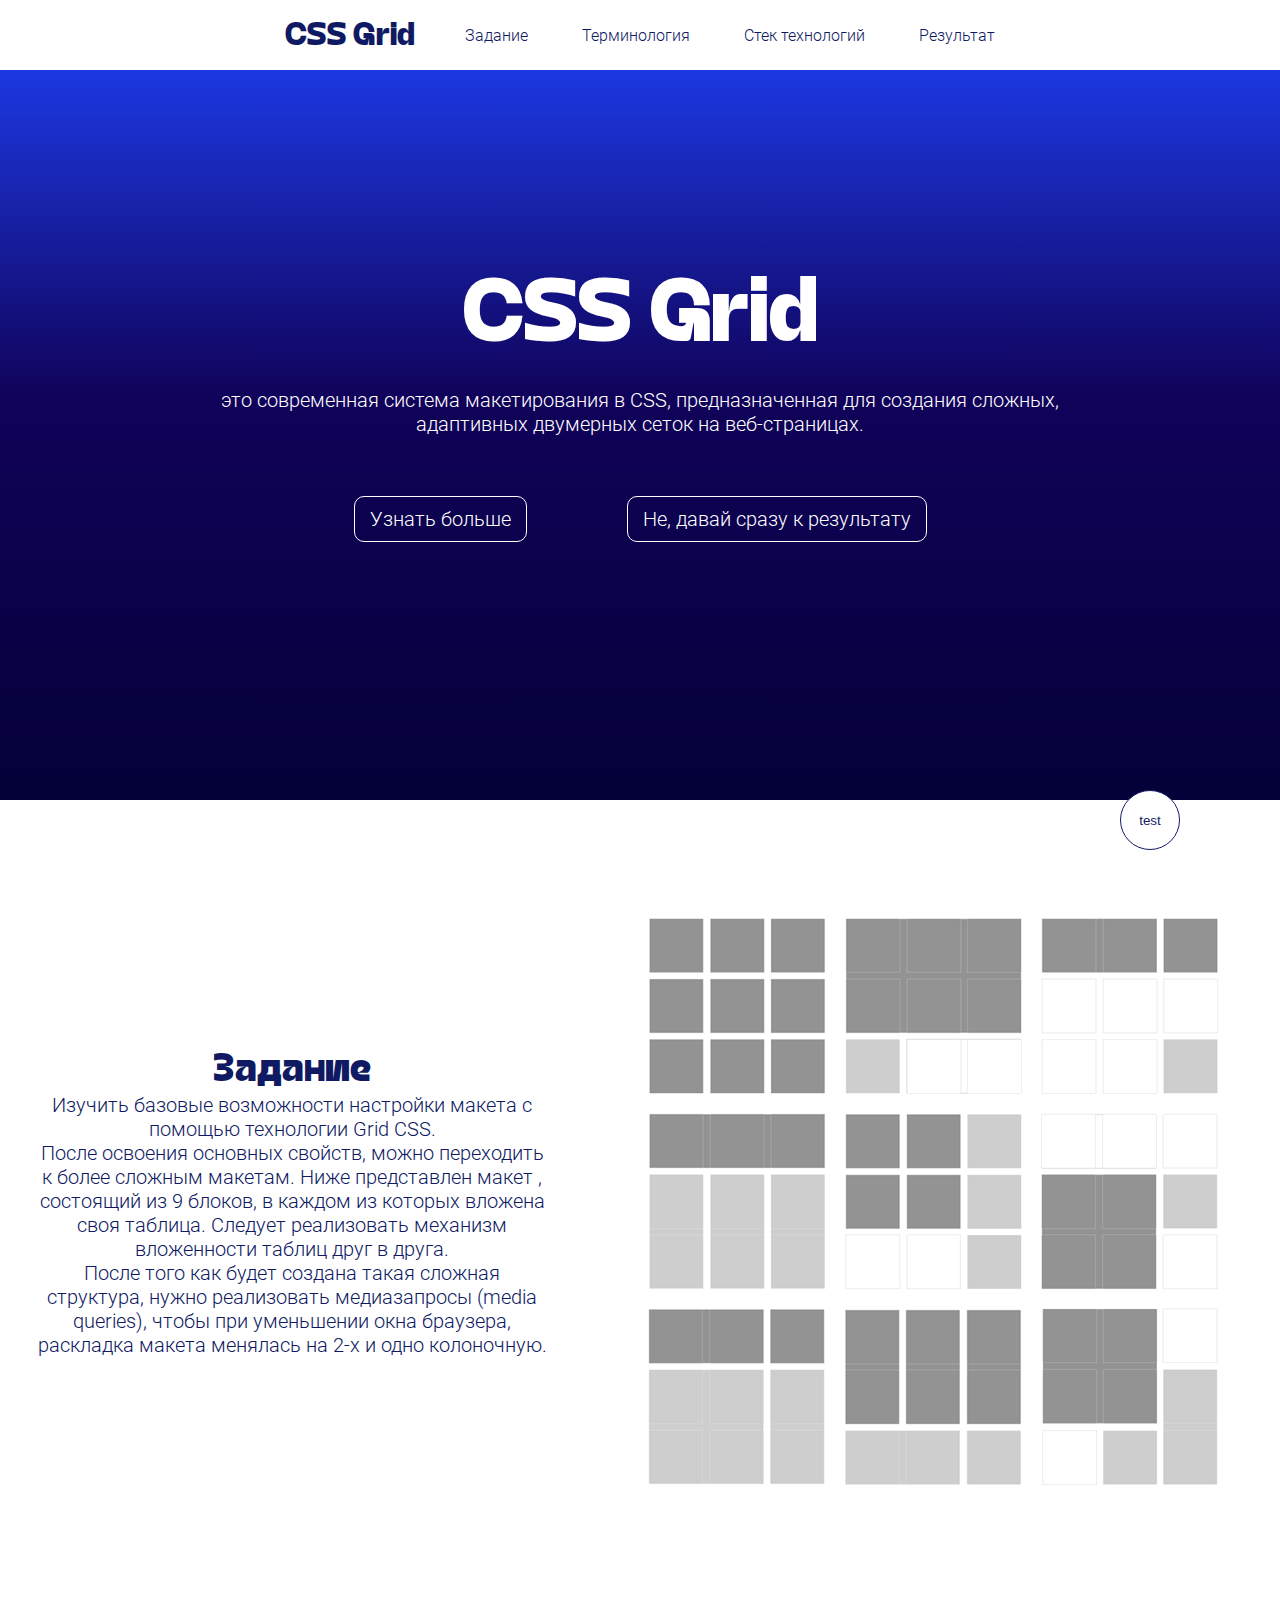
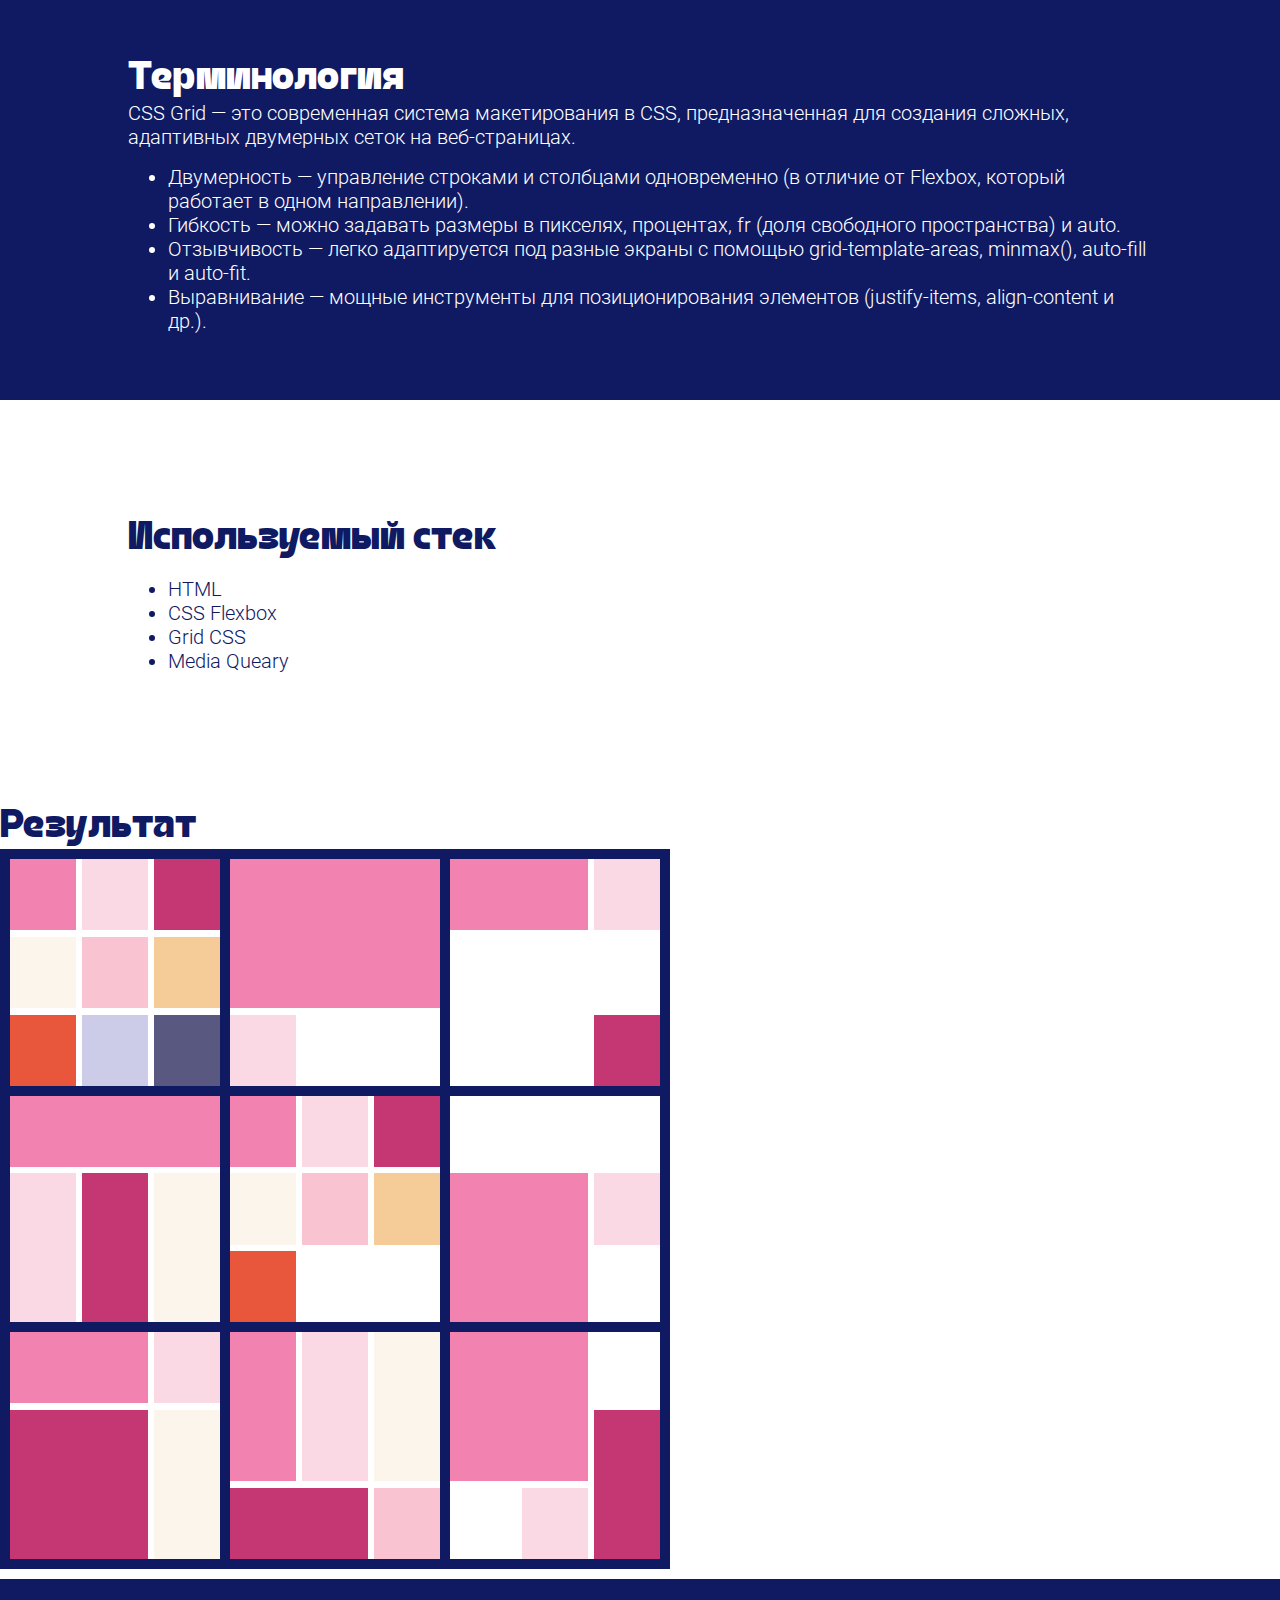
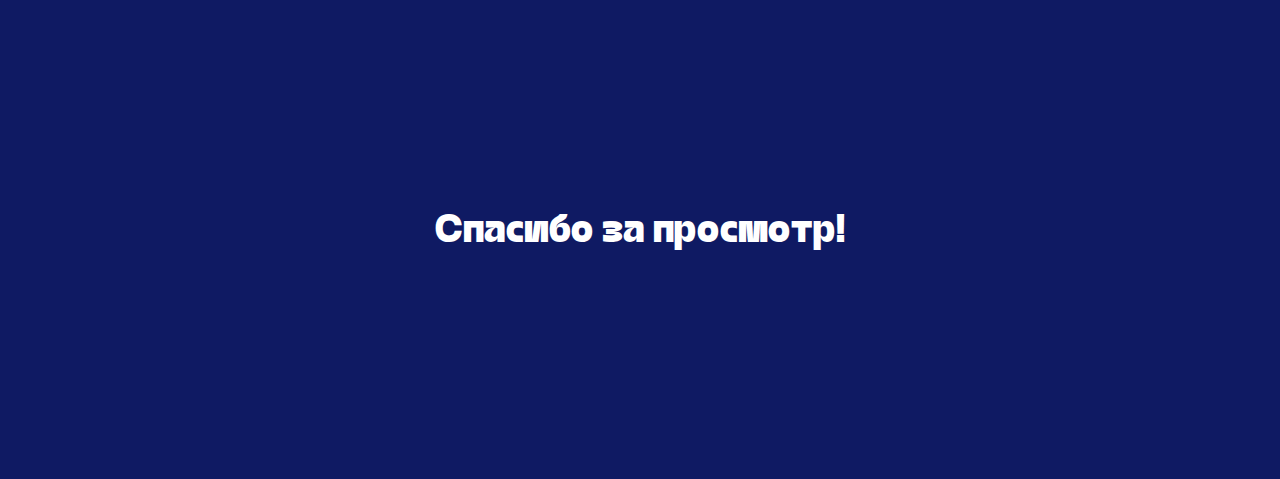
<file: index.html>
<!DOCTYPE html>
<html>
    <head>
        <meta charset="utf-8"/>
        <title>Grid CSS</title>
        <link rel="stylesheet" href="styles/header.css"/>
        <link rel="stylesheet" href="styles/fonts.css"/>
        <link rel="stylesheet" href="styles/button.css"/>
        <link rel="stylesheet" href="styles/main.css"/>
        <link rel="stylesheet" href="styles/footer.css"/>
        <link rel="stylesheet" href="styles/result.css"/>
    </head>
    <body>
        <header class="header">
            <h1>CSS Grid</h1>
            <nav>
                <a href="#task">Задание</a>
                <a href="#theory">Терминология</a>
                <a href="#technology">Стек технологий</a>
                <a href="#result">Результат</a>
            </nav>
        </header>
        <main class="main">
            <section class="hello_image">
                <div>
                    <h1>CSS Grid</h1>
                    <h5>это современная система макетирования в CSS, предназначенная для создания сложных, адаптивных двумерных сеток на веб-страницах.</h5>
                   
                </div>
                <div class="buttons">
                    <button class="primary">Узнать больше</button>
                    <button class="primary">Не, давай сразу к результату</button>
                </div>
            </section>
            <section  id="task" class="task">
                <div class="text">
                <h1>Задание</h1>
                <p>Изучить базовые возможности настройки макета с помощью технологии Grid CSS.</p>
                <p>После освоения основных свойств, можно переходить к более сложным макетам. Ниже представлен макет , состоящий из 9 блоков, в каждом из которых вложена своя таблица. Следует реализовать механизм вложенности таблиц друг в друга.</p>
                <p>После того как будет создана такая сложная структура, нужно реализовать медиазапросы (media queries), чтобы при уменьшении окна браузера, раскладка макета менялась на 2-х и одно колоночную.</p>
                </div>
                
                <img src="pngreadme/image-1.png" alt="Макет работы"/>
            </section>
            <section id="theory" class="theory">
                <div>
                    <h1>Терминология</h1>
                    <p>CSS Grid — это современная система макетирования в CSS, предназначенная для создания сложных, адаптивных двумерных сеток на веб-страницах.</p>
                    <ul>
                        <li>Двумерность — управление строками и столбцами одновременно (в отличие от Flexbox, который работает в одном направлении).</li>
                        <li>Гибкость — можно задавать размеры в пикселях, процентах, fr (доля свободного пространства) и auto.</li>
                        <li>Отзывчивость — легко адаптируется под разные экраны с помощью grid-template-areas, minmax(), auto-fill и auto-fit.</li>
                        <li>Выравнивание — мощные инструменты для позиционирования элементов (justify-items, align-content и др.).</li>
                    </ul>
                </div>    
            </section>
            <section id="technology" class="technology">
                <div>
                    <h1>Используемый стек</h1>
                    <ul>
                        <li>HTML</li>
                        <li>CSS Flexbox</li>
                        <li>Grid CSS</li>
                        <li>Media Queary</li>
                    </ul>
                </div>   
            </section>
            <section id="result" class="result">
                <h1>Результат</h1>
                <div class="container">
                    <div class="child_1">
                        <div class="d1"></div>
                        <div class="d2"></div>
                        <div class="d3"></div>
                        <div class="d4"></div>
                        <div class="d5"></div>
                        <div class="d6"></div>
                        <div class="d7"></div>
                        <div class="d8"></div>
                        <div class="d9"></div>
                    </div>
                    <div class="child_2">
                        <div class="d1"></div>
                        <div class="d2"></div>
                    </div>
                    <div class="child_3">
                        <div class="d1"></div>
                        <div class="d2"></div>
                        <div class="d3"></div>
                    </div>
                    <div class="child_4">
                        <div class="d1"></div>
                        <div class="d2"></div>
                        <div class="d3"></div>
                        <div class="d4"></div>
                    </div>
                    <div class="child_5">
                        <div class="d1"></div>
                        <div class="d2"></div>
                        <div class="d3"></div>
                        <div class="d4"></div>
                        <div class="d5"></div>
                        <div class="d6"></div>
                        <div class="d7"></div>
         
                    </div>
                    <div class="child_6">
                        <div class="d1"></div>
                        <div class="d2"></div>
                    </div>
                    <div class="child_7">
                        <div class="d1"></div>
                        <div class="d2"></div>
                        <div class="d3"></div>
                        <div class="d4"></div>
                    </div>
                    <div class="child_8">
                        <div class="d1"></div>
                        <div class="d2"></div>
                        <div class="d3"></div>
                        <div class="d4"></div>
                        <div class="d5"></div>
                    </div>
                    <div class="child_9">
                        <div class="d1"></div>
                        <div class="d2"></div>
                        <div class="d3"></div>
                    </div>
                </div>
            </div>
            </section>
            <footer class="footer">
                <div>
                    <h1>Спасибо за просмотр!</h1>
                </div>
                <button class="button_icon">test</button>
            </footer>
        </main>
    </body>
</html>
</file>
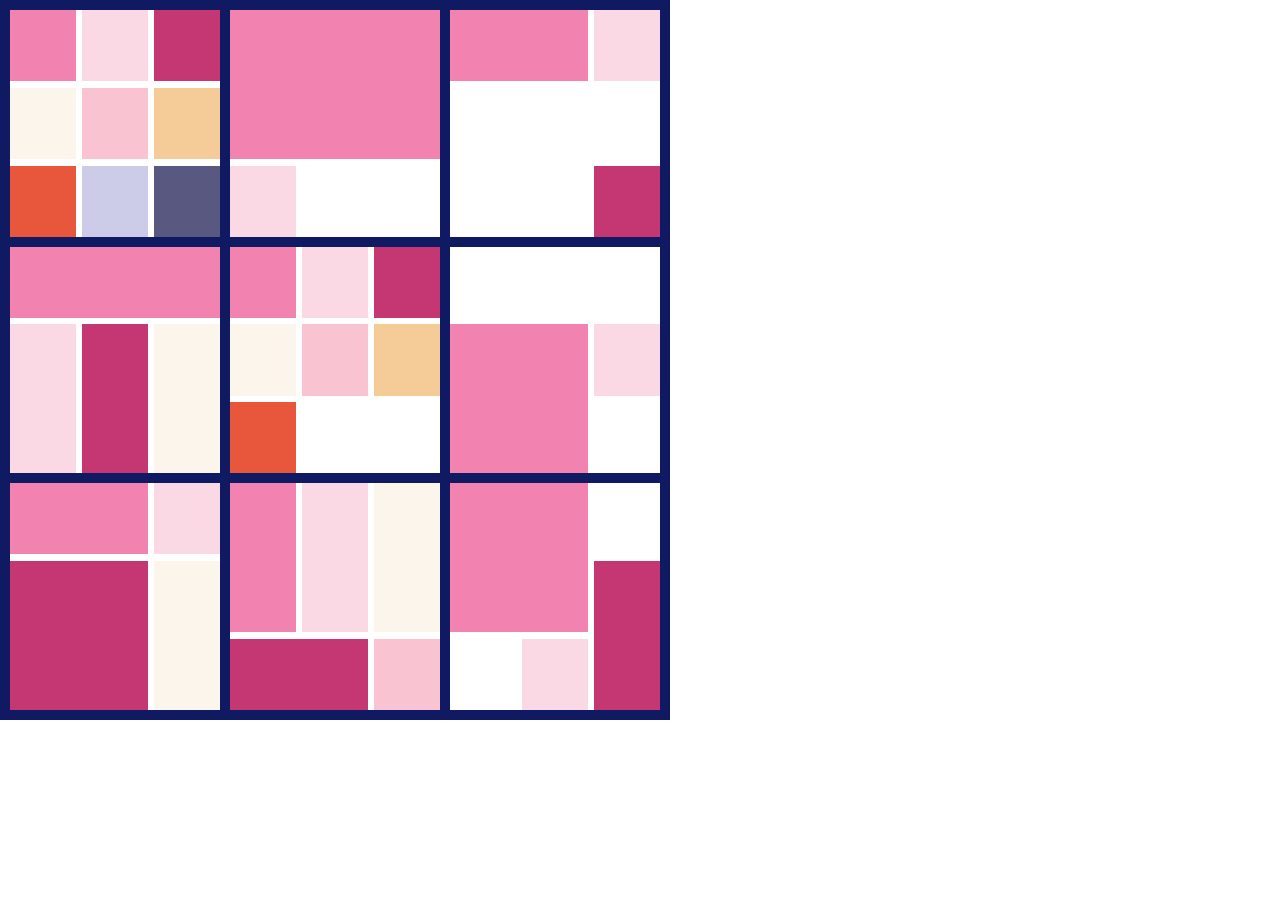
<file: task.html>
<!DOCTYPE html>
<html>
    <head>
        <meta charset="utf-8"/>
       <title>Grid-result</title> 
       <link rel="stylesheet" href="styles/result.css"/>
       <link rel="stylesheet" href="styles/main.css"/>
    </head>
    <body>
        <div class="container">
            <div class="child_1">
                <div class="d1"></div>
                <div class="d2"></div>
                <div class="d3"></div>
                <div class="d4"></div>
                <div class="d5"></div>
                <div class="d6"></div>
                <div class="d7"></div>
                <div class="d8"></div>
                <div class="d9"></div>
            </div>
            <div class="child_2">
                <div class="d1"></div>
                <div class="d2"></div>
            </div>
            <div class="child_3">
                <div class="d1"></div>
                <div class="d2"></div>
                <div class="d3"></div>
            </div>
            <div class="child_4">
                <div class="d1"></div>
                <div class="d2"></div>
                <div class="d3"></div>
                <div class="d4"></div>
            </div>
            <div class="child_5">
                <div class="d1"></div>
                <div class="d2"></div>
                <div class="d3"></div>
                <div class="d4"></div>
                <div class="d5"></div>
                <div class="d6"></div>
                <div class="d7"></div>
 
            </div>
            <div class="child_6">
                <div class="d1"></div>
                <div class="d2"></div>
            </div>
            <div class="child_7">
                <div class="d1"></div>
                <div class="d2"></div>
                <div class="d3"></div>
                <div class="d4"></div>
            </div>
            <div class="child_8">
                <div class="d1"></div>
                <div class="d2"></div>
                <div class="d3"></div>
                <div class="d4"></div>
                <div class="d5"></div>
            </div>
            <div class="child_9">
                <div class="d1"></div>
                <div class="d2"></div>
                <div class="d3"></div>
            </div>
        </div>
    </body>
</html>
</file>
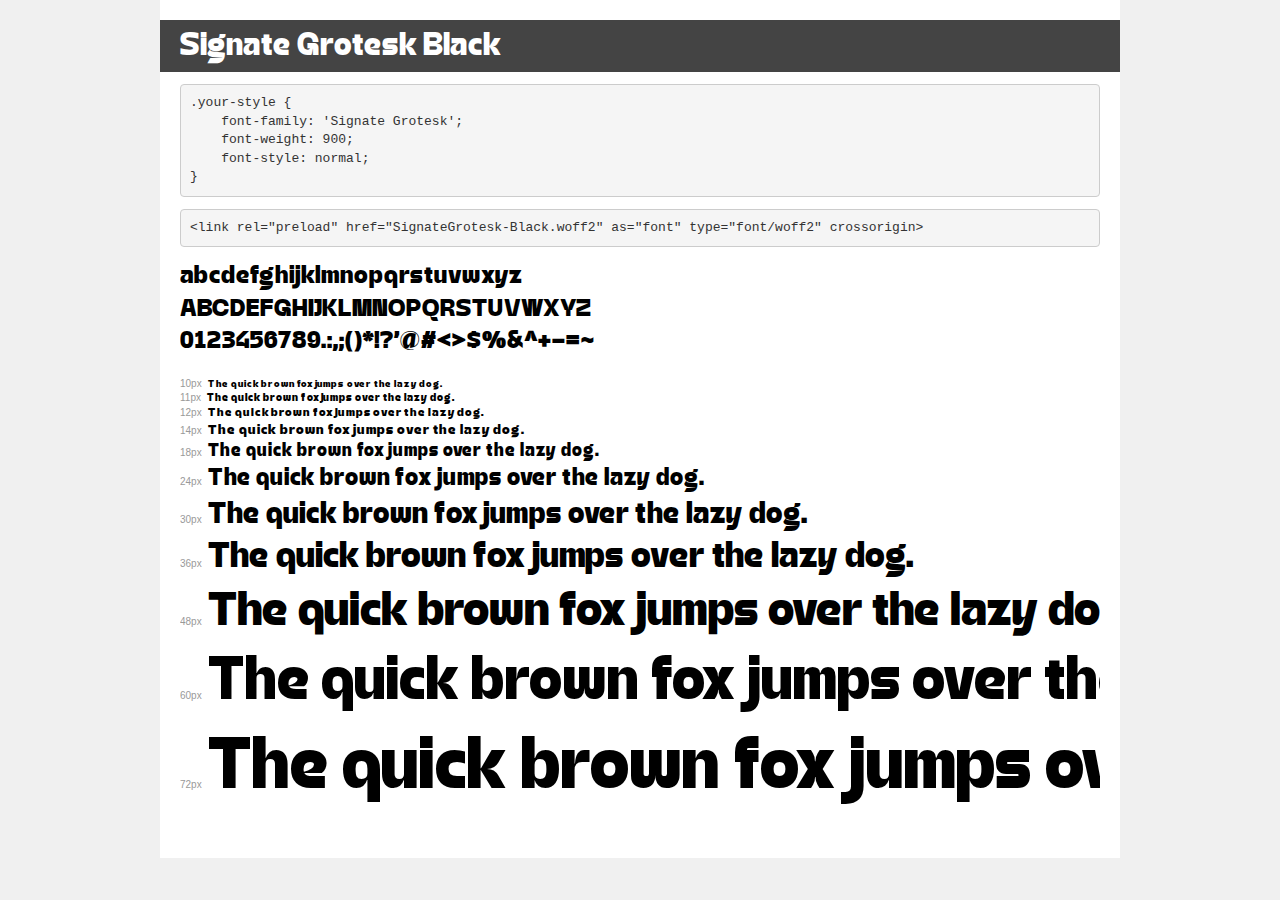
<file: fonts/grotesk/demo.html>
<!DOCTYPE html>
<html lang="en">
<head>
    <meta charset="utf-8">
    <meta http-equiv="X-UA-Compatible" content="IE=edge">
    <meta name="viewport" content="width=device-width, initial-scale=1">
    <meta name="robots" content="noindex, noarchive">
    <meta name="format-detection" content="telephone=no">
    <title>Transfonter demo</title>
    <link href="stylesheet.css" rel="stylesheet">
    <style>
        /*
        http://meyerweb.com/eric/tools/css/reset/
        v2.0 | 20110126
        License: none (public domain)
        */
        html, body, div, span, applet, object, iframe,
        h1, h2, h3, h4, h5, h6, p, blockquote, pre,
        a, abbr, acronym, address, big, cite, code,
        del, dfn, em, img, ins, kbd, q, s, samp,
        small, strike, strong, sub, sup, tt, var,
        b, u, i, center,
        dl, dt, dd, ol, ul, li,
        fieldset, form, label, legend,
        table, caption, tbody, tfoot, thead, tr, th, td,
        article, aside, canvas, details, embed,
        figure, figcaption, footer, header, hgroup,
        menu, nav, output, ruby, section, summary,
        time, mark, audio, video {
            margin: 0;
            padding: 0;
            border: 0;
            font-size: 100%;
            font: inherit;
            vertical-align: baseline;
        }
        /* HTML5 display-role reset for older browsers */
        article, aside, details, figcaption, figure,
        footer, header, hgroup, menu, nav, section {
            display: block;
        }
        body {
            line-height: 1;
        }
        ol, ul {
            list-style: none;
        }
        blockquote, q {
            quotes: none;
        }
        blockquote:before, blockquote:after,
        q:before, q:after {
            content: '';
            content: none;
        }
        table {
            border-collapse: collapse;
            border-spacing: 0;
        }
        /* demo styles */
        body {
            background: #f0f0f0;
            color: #000;
        }
        .page {
            background: #fff;
            width: 920px;
            margin: 0 auto;
            padding: 20px 20px 0 20px;
            overflow: hidden;
        }
        .font-container {
            overflow-x: auto;
            overflow-y: hidden;
            margin-bottom: 40px;
            line-height: 1.3;
            white-space: nowrap;
            padding-bottom: 5px;
        }
        h1 {
            position: relative;
            background: #444;
            font-size: 32px;
            color: #fff;
            padding: 10px 20px;
            margin: 0 -20px 12px -20px;
        }
        .letters {
            font-size: 25px;
            margin-bottom: 20px;
        }
        .s10:before {
            content: '10px';
        }
        .s11:before {
            content: '11px';
        }
        .s12:before {
            content: '12px';
        }
        .s14:before {
            content: '14px';
        }
        .s18:before {
            content: '18px';
        }
        .s24:before {
            content: '24px';
        }
        .s30:before {
            content: '30px';
        }
        .s36:before {
            content: '36px';
        }
        .s48:before {
            content: '48px';
        }
        .s60:before {
            content: '60px';
        }
        .s72:before {
            content: '72px';
        }
        .s10:before, .s11:before, .s12:before, .s14:before,
        .s18:before, .s24:before, .s30:before, .s36:before,
        .s48:before, .s60:before, .s72:before {
            font-family: Arial, sans-serif;
            font-size: 10px;
            font-weight: normal;
            font-style: normal;
            color: #999;
            padding-right: 6px;
        }
        pre {
            display: block;
            padding: 9px;
            margin: 0 0 12px;
            font-family: Monaco, Menlo, Consolas, "Courier New", monospace;
            font-size: 13px;
            line-height: 1.428571429;
            color: #333;
            font-weight: normal;
            font-style: normal;
            background-color: #f5f5f5;
            border: 1px solid #ccc;
            overflow-x: auto;
            border-radius: 4px;
        }
        /* responsive */
        @media (max-width: 959px) {
            .page {
                width: auto;
                margin: 0;
            }
        }
    </style>
</head>
<body>
<div class="page">
    <div class="demo">
        <h1 style="font-family: 'Signate Grotesk'; font-weight: 900; font-style: normal;">Signate Grotesk Black</h1>
        <pre title="Usage">.your-style {
    font-family: 'Signate Grotesk';
    font-weight: 900;
    font-style: normal;
}</pre>
        <pre title="Preload (optional)">
&lt;link rel=&quot;preload&quot; href=&quot;SignateGrotesk-Black.woff2&quot; as=&quot;font&quot; type=&quot;font/woff2&quot; crossorigin&gt;</pre>
        <div class="font-container" style="font-family: 'Signate Grotesk'; font-weight: 900; font-style: normal;">
            <p class="letters">
                abcdefghijklmnopqrstuvwxyz<br>
ABCDEFGHIJKLMNOPQRSTUVWXYZ<br>
                0123456789.:,;()*!?'@#&lt;&gt;$%&^+-=~
            </p>
            <p class="s10" style="font-size: 10px;">The quick brown fox jumps over the lazy dog.</p>
            <p class="s11" style="font-size: 11px;">The quick brown fox jumps over the lazy dog.</p>
            <p class="s12" style="font-size: 12px;">The quick brown fox jumps over the lazy dog.</p>
            <p class="s14" style="font-size: 14px;">The quick brown fox jumps over the lazy dog.</p>
            <p class="s18" style="font-size: 18px;">The quick brown fox jumps over the lazy dog.</p>
            <p class="s24" style="font-size: 24px;">The quick brown fox jumps over the lazy dog.</p>
            <p class="s30" style="font-size: 30px;">The quick brown fox jumps over the lazy dog.</p>
            <p class="s36" style="font-size: 36px;">The quick brown fox jumps over the lazy dog.</p>
            <p class="s48" style="font-size: 48px;">The quick brown fox jumps over the lazy dog.</p>
            <p class="s60" style="font-size: 60px;">The quick brown fox jumps over the lazy dog.</p>
            <p class="s72" style="font-size: 72px;">The quick brown fox jumps over the lazy dog.</p>
        </div>
    </div>

</div>
</body>
</html>
</file>
<file: styles/header.css>
body{
    margin:0;
}
.header h1{
    margin: 0;
    margin-right:50px;
    cursor: pointer;
    font-weight: 500;
    font-family: 'Grotesk';
    color: var(--main-color);;
}
.header{
    display:flex;
    align-items: center;
    justify-content: center;
    background: #ffffff;
    height:70px;
    width: 100%;
    position:fixed;
}

.header nav a{
    font-family: 'RobotoL';
    margin-right:50px;
    text-decoration: none;
    color: var(--main-color);
    
}

.header nav a:last-child{
    margin-right:0px;
}

.header nav a:focus{
    color:#0255b5ff;
}
</file>
<file: styles/fonts.css>
@font-face {
    font-family: 'Grotesk';
    src: url('../fonts/grotesk/SignateGrotesk-Black.ttf');
}

@font-face {
    font-family: 'RobotoM';
    src: url('../fonts/roboto/Roboto-Medium.ttf');
}
@font-face {
    font-family: 'RobotoL';
    src: url('../fonts/roboto/Roboto-Light.ttf');
}
</file>
<file: styles/button.css>
.primary{
    border: 1px solid white;
    background: transparent;
    border-radius: 10px;
    padding:10px 15px;
    font-family: 'RobotoL';
    font-weight: 400;
    font-size: 20px;
    color: white;
    cursor: pointer;
}

.button_icon{
    width: 60px;
    height:60px;
    border: 1px solid #0f1a63ff;
    background: white;
    border-radius: 50%;
    color: #0f1a63ff;
}

.primary:hover, .primary:focus{
    border: 1px solid #0f1a63ff;
    background: white;
    color: #0f1a63ff;
}
</file>
<file: styles/main.css>
/*Приветствие*/

:root{
    --neon-blue: #1f44ffff;
    --blue: #100259ff;
    --dark-blue:#040138ff;
    --main-color:#0f1a63ff;
}


.hello_image{    
    background-image: linear-gradient(var(--neon-blue), var(--blue),var(--dark-blue));
    color: white;
    display: flex;
    flex-direction: column;
    align-items: center;
    justify-content: center;
    height: 800px;
    text-align: center;
}

.hello_image div{
    width:70%;
}

.buttons{
    display: flex;
    align-items: center;
    justify-content: center;
    margin-top: 60px;
}

.buttons button{
    margin-right: 100px;
}
.buttons button:last-child{
    margin-right: 0;
}

.hello_image h1{
    margin: 0;
    font-weight: 500;
    font-family: 'Grotesk';
    font-size: 90px;
    margin-bottom: 20px;
}

.hello_image h5{
    margin: 0;
    font-weight: 500;
    font-family: 'RobotoL';
    font-size: 20px;
}

/*Задание*/

.task{
    display: flex;
    align-items: center;
    justify-content: space-around;
    height: 800px;
}

.text{
    text-align: center;
    display: flex;
    flex-direction: column;
    width: 40%;
   
}

.theory, .technology{
    height: 400px;
    display:flex;
    justify-content: center;
    align-items: center;
}
.theory > div, .technology > div{
    display: flex;
    flex-direction: column;
    width: 80%;
}

.task, .technology, .result{
    background: #ffffff;
    color:var(--main-color);
    font-weight: 500;
}

.task p, .theory p{
    margin: 0;
}
.theory{
    background: var(--main-color);
    color: #ffffff;
}

.task h1, .theory h1, .technology h1, .result h1{
    margin:0;
    font-family: 'Grotesk';
    font-size: 40px;
}

.task ul li, .task p, .theory ul li, .theory p, .technology p,.technology ul li{
    font-family: 'RobotoL';
    font-size: 20px;
}
</file>
<file: styles/footer.css>
.footer{
    background: #0f1a63ff;
    height: 500px;
    display: flex;
    align-items: center;
    justify-content: center;
}


.footer h1{
    margin: 0;
    font-weight: 500;
    font-family: 'Grotesk';
    font-size: 40px;
    color: white;
}

.button_icon{
    position: fixed;
    bottom:50px;
    right:100px;
}
</file>
<file: styles/result.css>
body{
    margin:0;
    padding:0;
}
.container {
    width: 650px;
    height: 700px;
    background: #0f1a63ff;
    padding:10px;
    margin-bottom: 10px;
    display: grid;
    grid-template-columns: repeat(3, 1fr);
    grid-template-rows: repeat(3, 1fr);
    row-gap: 10px;
    column-gap: 10px;
}

.container > div{
    background: white;
}

div[class^='child']{
    display:grid;
    grid-template-columns: repeat(3, 1fr);
    grid-template-rows: repeat(3, 1fr);
    row-gap: 3%;
    column-gap: 3%;
 
}

.d1{
    background: #f283b1ff;
    grid-area: A;
}

.d2{
    background:#fad9e4ff;
    grid-area: B;
}
.d3{
    background:#c43772ff;
    grid-area: C;
}
.d4{
    background: #fcf5ebff;
    grid-area: D;
}
.d5{
    background: #fac3d2ff;
    grid-area: E;
}
.d6{
    background: #f5cc98ff;
    grid-area: F;
}
.d7{
    background: #e8563cff;
    grid-area: H;
}
.d8{
    background: #cccce8ff;
    grid-area: O;
}
.d9{
    background: #595880ff;
    grid-area: I;
}

.child_1{
    grid-template-areas: 
    "A B C"
    "D E F"
    "H O I";
}

.child_2{
    grid-template-areas: 
    "A A A"
    "A A A"
    "B . .";
}

.child_3{
    grid-template-areas: 
    "A A B"
    ". . ."
    ". . C";
}

.child_4{
    grid-template-areas: 
    "A A A"
    "B C D"
    "B C D";
}

.child_5{
    grid-template-areas: 
    "A B C"
    "D E F"
    "H . .";
}


.child_6{
    grid-template-areas: 
    ". . ."
    "A A B"
    "A A .";
}

.child_7{
    grid-template-areas: 
    "A A B"
    "C C D"
    "C C D";
}

.child_8{
    grid-template-areas: 
    "A B D"
    "A B D"
    "C C E";
}

.child_9{
    grid-template-areas: 
    "A A ."
    "A A C"
    ". B C";
}

@media (max-width: 992px) {
    .container  {
      height: 1400px;
      width: 450px;
      grid-template-columns: repeat(2, 1fr);
      grid-template-rows: repeat(5, 1fr);
    }
  }
  
  @media (max-width: 576px) {
    .container  {
      height: 2200px;
      width: 300px;
      grid-template-columns: 1fr;
      grid-template-rows: repeat(9,1fr);
    }
  }
</file>
<file: fonts/grotesk/stylesheet.css>
@font-face {
    font-family: 'Signate Grotesk';
    src: url('SignateGrotesk-Black.eot');
    src: local('Signate Grotesk Black'), local('SignateGrotesk-Black'),
        url('SignateGrotesk-Black.eot?#iefix') format('embedded-opentype'),
        url('SignateGrotesk-Black.woff2') format('woff2'),
        url('SignateGrotesk-Black.woff') format('woff'),
        url('SignateGrotesk-Black.ttf') format('truetype');
    font-weight: 900;
    font-style: normal;
    font-display: swap;
}
</file>
